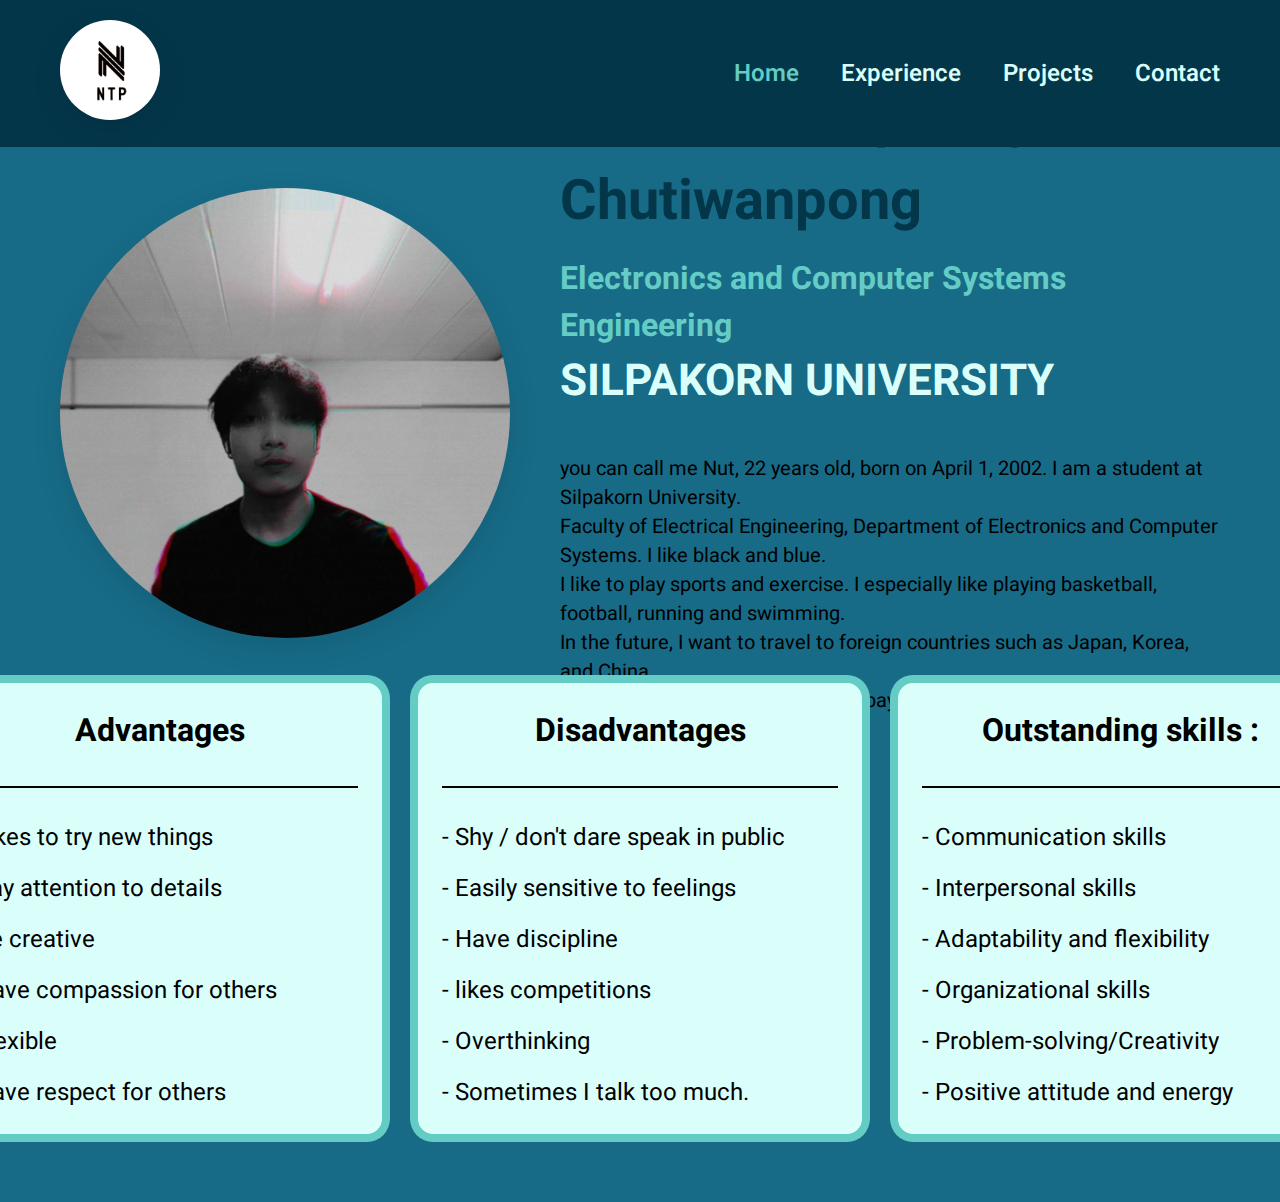
<file: index.html>
<!DOCTYPE html>
<html lang="en">
  <head>
    <meta charset="UTF-8" />
    <meta name="viewport" content="width=device-width, initial-scale=1.0" />
    <link
      href="https://unpkg.com/boxicons@2.1.4/css/boxicons.min.css"
      rel="stylesheet"
    />
    <link rel="stylesheet" href="style.css" />
    <title>Resume</title>
  </head>

  <body>
    <nav>
      <div class="logo">
        <a href="index.html">
          <img src="assets/logo.png" />
        </a>
      </div>
      <div class="nav-links">
        <a class="selected" href="index.html">Home</a>
        <a href="experience.html">Experience</a>
        <a href="projects.html">Projects</a>
        <a href="contact.html">Contact</a>
      </div>
    </nav>

    <div class="main">
      <img src="assets/312423.png" />
      <div class="info">
        <h1>Hello, I'm  <span>Nataphong Chutiwanpong</span></h1>
        <h2>Electronics and Computer Systems Engineering</h2>
        <h3>SILPAKORN UNIVERSITY</h3>
        <p>
          you can call me Nut, 22 years old, born on April 1, 2002.
          I am a student at Silpakorn University.
          <br>Faculty of Electrical Engineering,
          Department of Electronics and Computer Systems.
          I like black and blue. <br>I like to play sports and exercise.
          I especially like playing basketball, football, running and swimming.
          <br>In the future, I want to travel to foreign countries such as Japan, Korea, and China.
          <br>My favorite food is noodles and papaya salad.
        </p>
      </div>
    </div>

    <div class="recent">
      <div class="posts">
        <div class="post-item">
          <h3>Advantages</h3>
          <p>- Likes to try new things</p>
          <p>- Pay attention to details</p>
          <p>- Be creative</p>
          <p>- Have compassion for others</p>
          <p>- Flexible</p>
          <p>- Have respect for others</p>
        </div>
        <div class="post-item">
          <h3>Disadvantages</h3>
          <p>- Shy / don't dare speak in public</p>
          <p>- Easily sensitive to feelings</p>
          <p>- Have discipline</p>
          <p>- likes competitions</p>
          <p>- Overthinking</p>
          <p>- Sometimes I talk too much.</p>
        </div>
        <div class="post-item">
          <h3>Outstanding skills :</h3>
          <p>- Communication skills</p>
          <p>- Interpersonal skills</p>
          <p>- Adaptability and flexibility</p>
          <p>- Organizational skills</p>
          <p>- Problem-solving/Creativity</p>
          <p>- Positive attitude and energy</p>
        </div>
      </div>
    </div>
  </body>
</html>
</file>
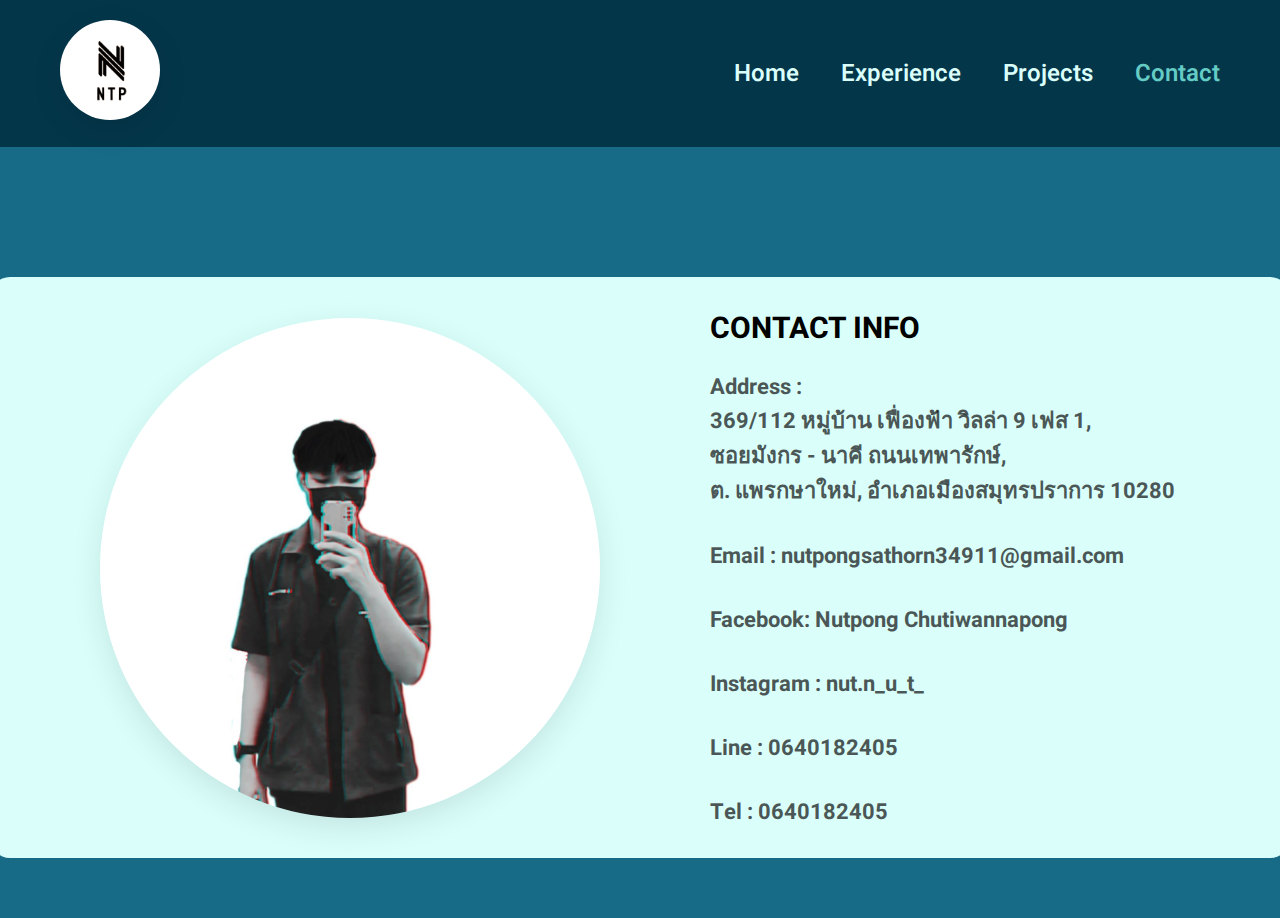
<file: contact.html>
<!DOCTYPE html>
<html lang="en">
  <head>
    <meta charset="UTF-8" />
    <meta name="viewport" content="width=device-width, initial-scale=1.0" />
    <link
      href="https://unpkg.com/boxicons@2.1.4/css/boxicons.min.css"
      rel="stylesheet"
    />
    <link rel="stylesheet" href="style.css" />
    <title>Resume</title>
  </head>

  <body>
    <nav>
      <div class="logo">
        <a href="index.html">
          <img src="assets/logo.png" />
        </a>
      </div>
      <div class="nav-links">
        <a href="index.html">Home</a>
        <a href="experience.html">Experience</a>
        <a href="projects.html">Projects</a>
        <a class="selected" href="contact.html">Contact</a>
      </div>
    </nav>

    <h1 class="page-title"></h1>

    <div class="content">
      <div class="container">
        <img src="assets/8362347.jpg" />
        <div class="about">
          <h2>CONTACT INFO</h2>
          <p>Address :</p>
          <p>369/112 หมู่บ้าน เฟื่องฟ้า วิลล่า 9 เฟส 1,<br> ซอยมังกร - นาคี ถนนเทพารักษ์, <br>ต. แพรกษาใหม่, อำเภอเมืองสมุทรปราการ 10280</p>
          <p><br />Email : nutpongsathorn34911@gmail.com</p>
          <p><br>Facebook: Nutpong Chutiwannapong</p>
          <p><br>Instagram : nut.n_u_t_</p>
          <p><br />Line : 0640182405</p>
          <p><br />Tel : 0640182405</p>
        </div>
      </div>
    </div>
  </body>
</html>
</file>
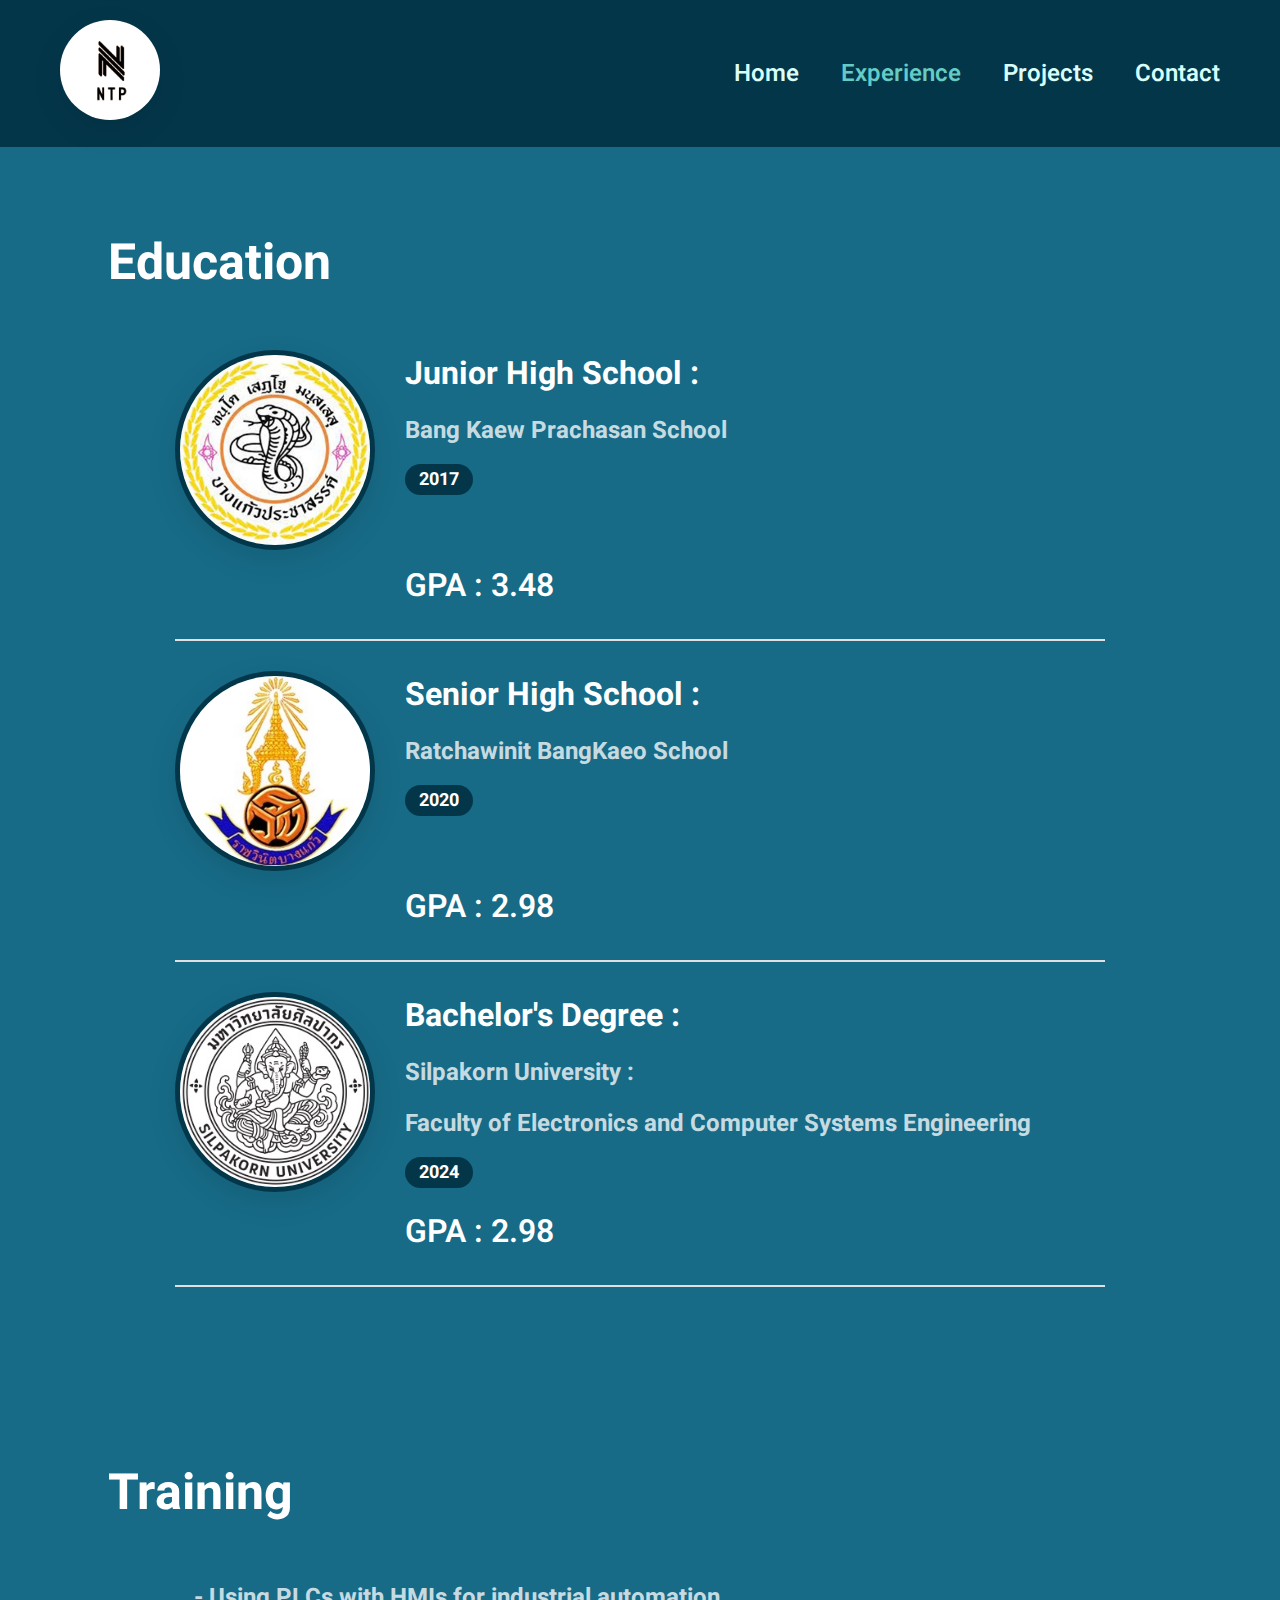
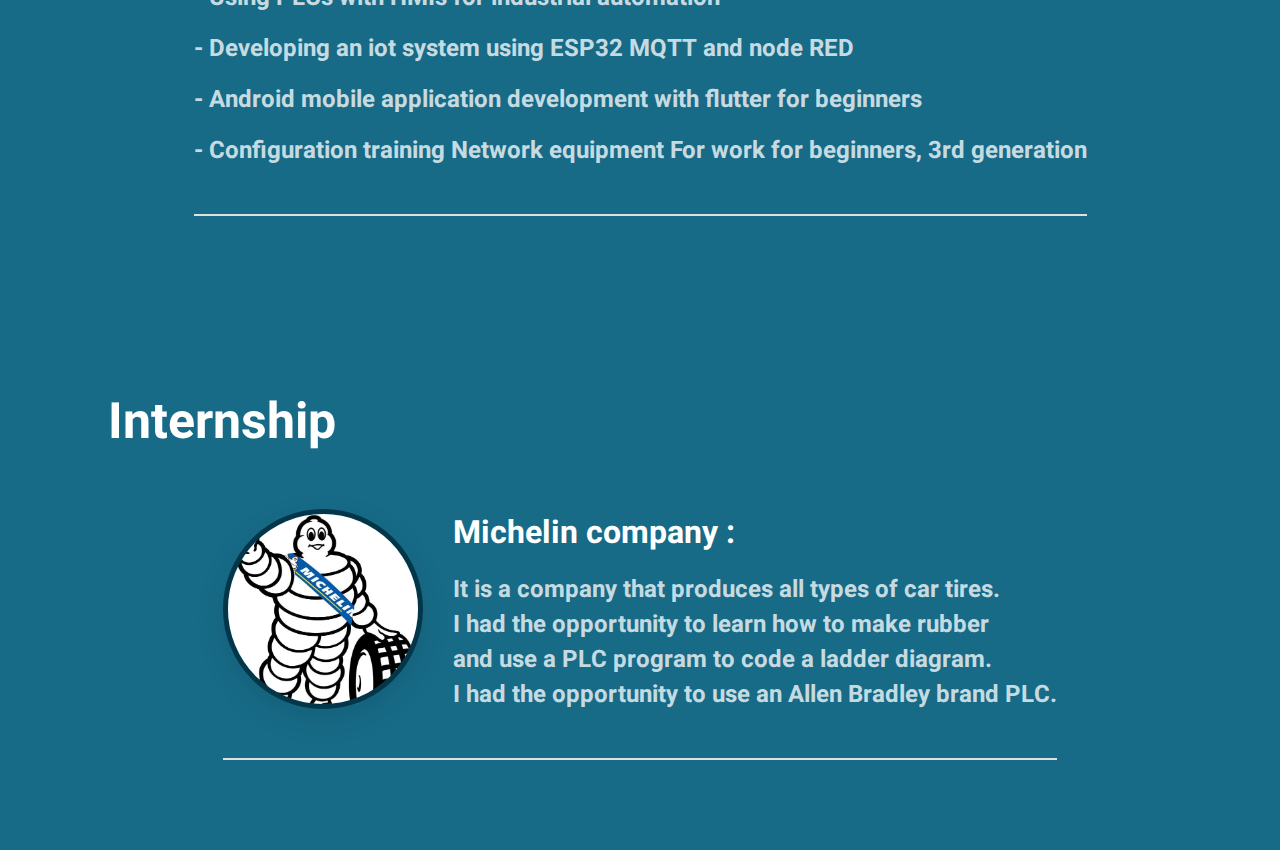
<file: experience.html>
<!DOCTYPE html>
<html lang="en">
  <head>
    <meta charset="UTF-8" />
    <meta name="viewport" content="width=device-width, initial-scale=1.0" />
    <link
      href="https://unpkg.com/boxicons@2.1.4/css/boxicons.min.css"
      rel="stylesheet"
    />
    <link rel="stylesheet" href="style.css" />
    <title>Resume</title>
  </head>

  <body>
    <nav>
      <div class="logo">
        <a href="index.html">
          <img src="assets/logo.png" />
        </a>
      </div>
      <div class="nav-links">
        <a href="index.html">Home</a>
        <a class="selected" href="experience.html">Experience</a>
        <a href="projects.html">Projects</a>
        <a href="contact.html">Contact</a>
      </div>
    </nav>

    <h1 class="page-title">Education</h1>
    <div class="content">
      <div class="works-list">
        <div class="item">
          <img src="assets/item-1.jpg" />
          <div class="details">
            <h3>Junior High School :</h3>
            <h4>Bang Kaew Prachasan School</h4>
            <div class="item-info">
              <div class="year-badge">2017</div>
            </div>
            <p><br />GPA : 3.48</p>
          </div>
        </div>
        <div class="item">
          <img src="assets/item-2.jpg" />
          <div class="details">
            <h3>Senior High School :</h3>
            <h4>Ratchawinit BangKaeo School</h4>
            <div class="item-info">
              <div class="year-badge">2020</div>
            </div>
            <p><br />GPA : 2.98</p>
          </div>
        </div>
        <div class="item">
          <img src="assets/item-3.jpg" />
          <div class="details">
            <h3>Bachelor's Degree :</h3>
            <h4>Silpakorn University :</h4>
            <h4>Faculty of Electronics and Computer Systems Engineering</h4>
            <div class="item-info">
              <div class="year-badge">2024</div>
            </div>
            <p>GPA : 2.98</p>
          </div>
        </div>
      </div>
    </div>
    <h1 class="page-title">Training</h1>
    <div class="content">
      <div class="works-list">
        <div class="item">
          <div class="details">
            <h4>
              - Using PLCs with HMIs for industrial automation
            </h4>
            <h4>- Developing an iot system using ESP32 MQTT and node RED</h4>
            <h4>- Android mobile application development with flutter for beginners</h4>
            <h4>
              - Configuration training Network equipment For work for beginners,
              3rd generation
            </h4>

          </div>
        </div>
      </div>
    </div>
    <!-- <h1 class="page-title">Part time work</h1>
    <div class="content">
      <div class="works-list">
        <div class="item">
          <div class="details">
            <h5>- Sewing / cutting clothes</h5>
            <h5>- Teacher's assistant</h5>
            <h5>- Deliver the mattress</h5>
          </div>
        </div>
      </div>
    </div> -->
    <h1 class="page-title">Internship</h1>
    <div class="content">
      <div class="works-list">
        <div class="item">
          <img src="assets/item-4.jpg" />
          <div class="details">
            <h3>Michelin company :</h3>
            <h4>
              It is a company that produces all types of car tires.
              <br>I had the opportunity to learn how to make rubber <br>and use a PLC program to code a ladder diagram.
              <br>I had the opportunity to use an Allen Bradley brand PLC.
            </h4>
          </div>
        </div>
      </div>
    </div>
  </body>
</html>
</file>
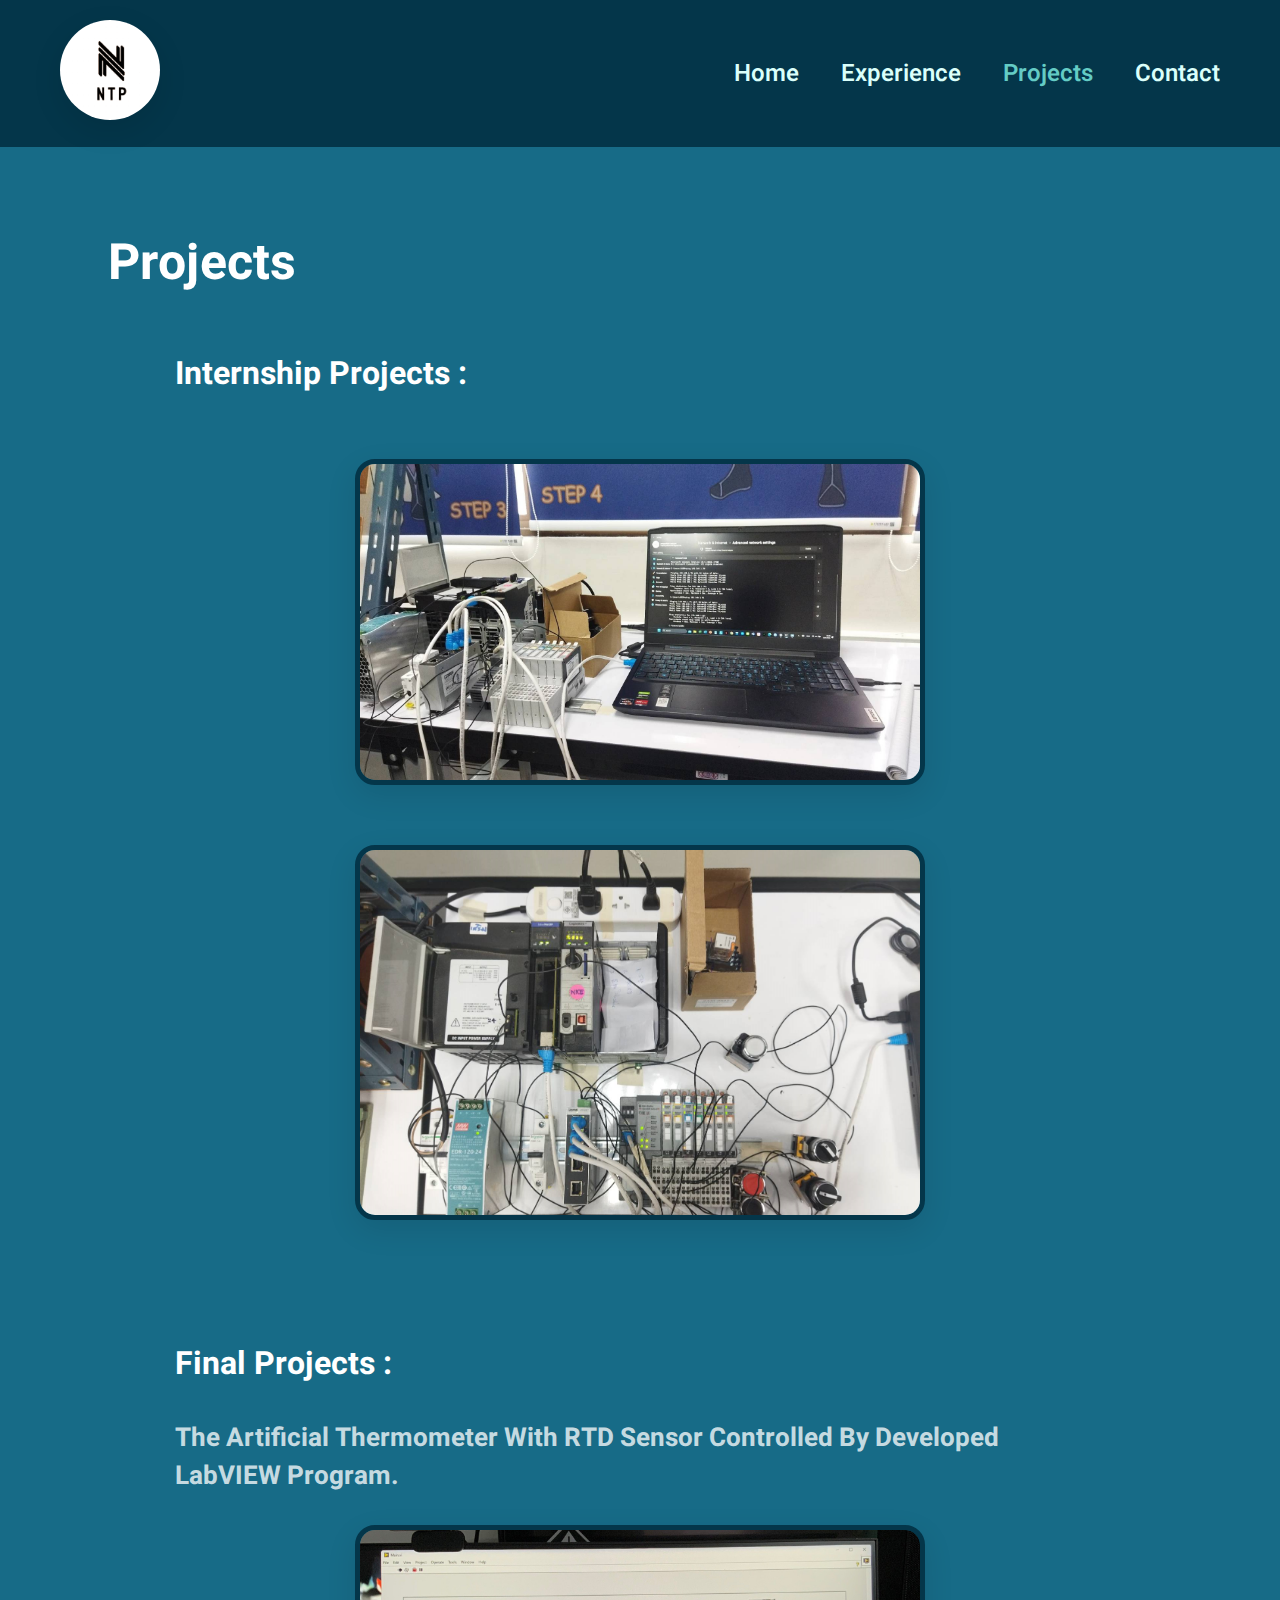
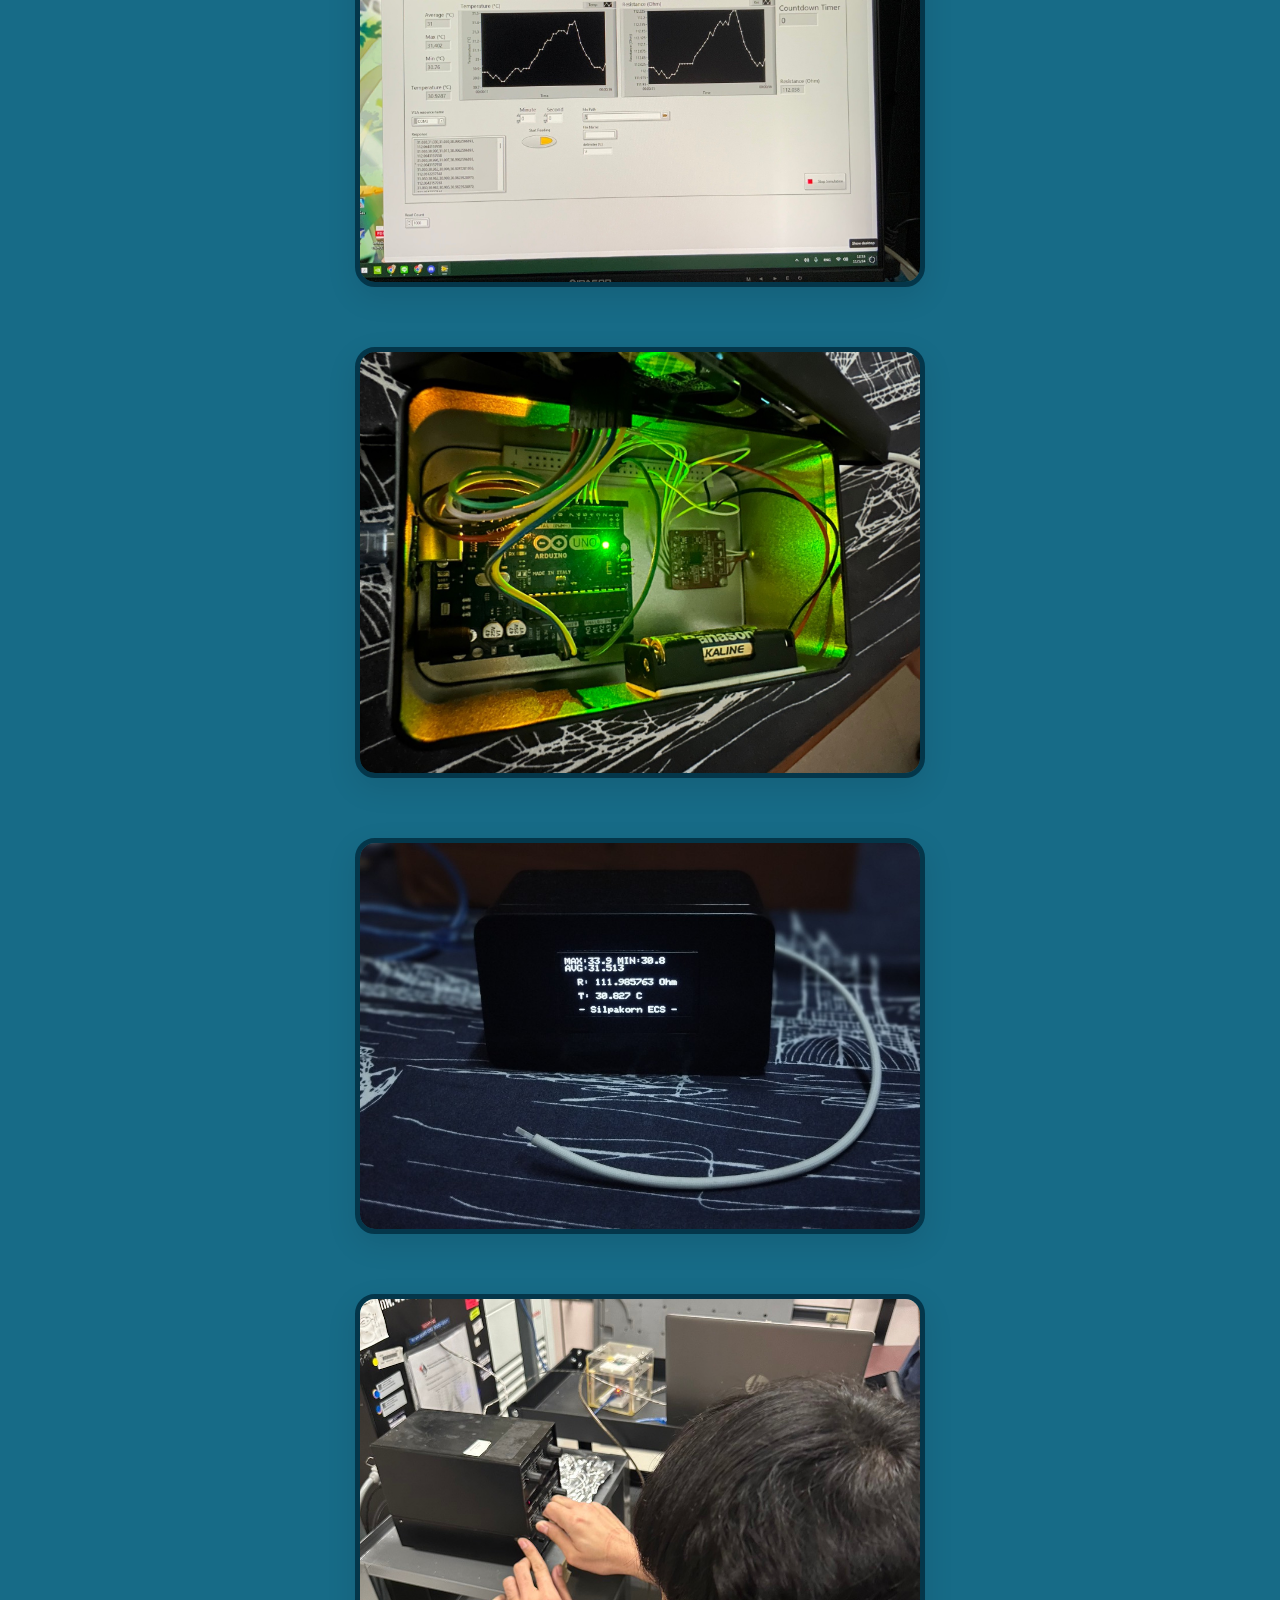
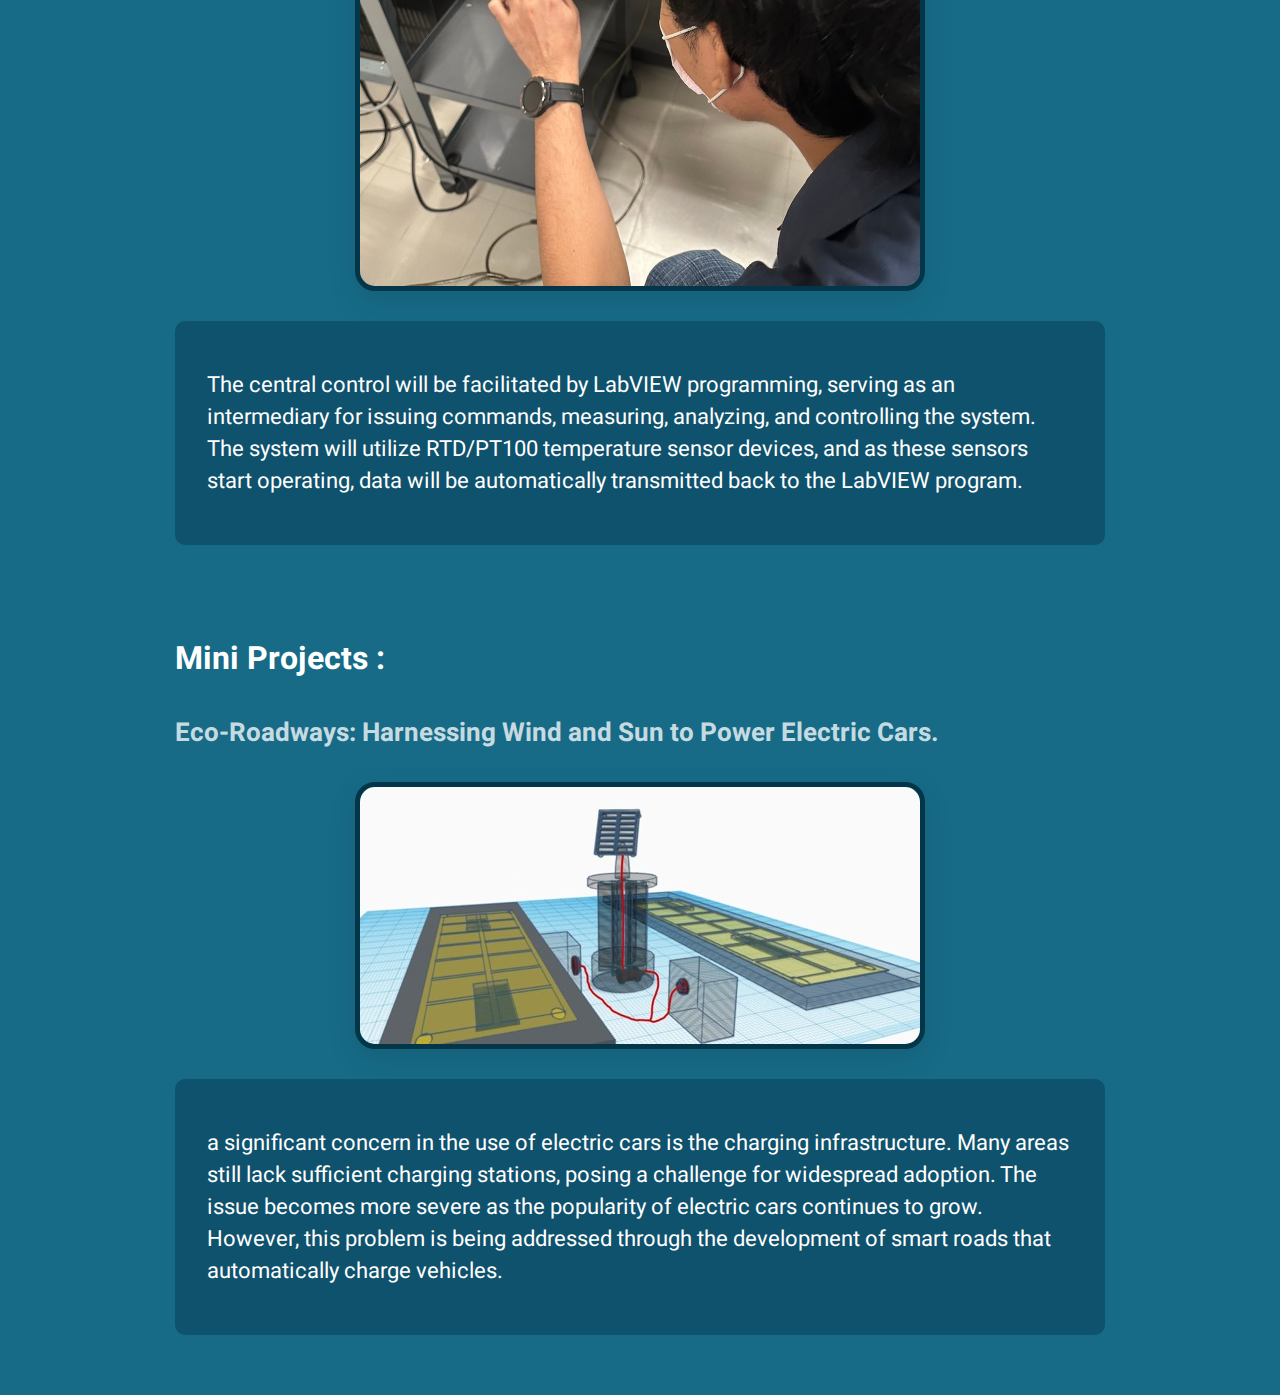
<file: projects.html>
<!DOCTYPE html>
<html lang="en">
  <head>
    <meta charset="UTF-8" />
    <meta name="viewport" content="width=device-width, initial-scale=1.0" />
    <link
      href="https://unpkg.com/boxicons@2.1.4/css/boxicons.min.css"
      rel="stylesheet"
    />
    <link rel="stylesheet" href="style.css" />
    <title>Resume</title>
  </head>

  <body>
    <nav>
      <div class="logo">
        <a href="index.html">
          <img src="assets/logo.png" />
        </a>
      </div>
      <div class="nav-links">
        <a href="index.html">Home</a>
        <a href="experience.html">Experience</a>
        <a class="selected" href="projects.html">Projects</a>
        <a href="contact.html">Contact</a>
      </div>
    </nav>

    <h1 class="page-title">Projects</h1>

    <div class="content">
      <h1>Internship Projects :</h1>
      <img src="assets/project_3_1.png" />
      <img src="assets/project_3_2.png" />
    </div>

    <div class="content">
      <h1>Final Projects :</h1>
      <h2>
        The Artificial Thermometer With RTD Sensor Controlled By Developed
        LabVIEW Program.
      </h2>
      <img src="assets/project2_4.png" />
      <img src="assets/project2_2.png" />
      <img src="assets/project2_1.png" />
      <img src="assets/project2_3.png" />
      <p>
        The central control will be facilitated by LabVIEW programming, serving
        as an intermediary for issuing commands, measuring, analyzing, and
        controlling the system. The system will utilize RTD/PT100 temperature
        sensor devices, and as these sensors start operating, data will be
        automatically transmitted back to the LabVIEW program.
      </p>
    </div>

    <div class="content">
      <h1>Mini Projects :</h1>
      <h2>Eco-Roadways: Harnessing Wind and Sun to Power Electric Cars.</h2>
      <img src="assets/project1.png" />
      <p>
        a significant concern in the use of electric cars is the charging
        infrastructure. Many areas still lack sufficient charging stations,
        posing a challenge for widespread adoption. The issue becomes more
        severe as the popularity of electric cars continues to grow. However,
        this problem is being addressed through the development of smart roads
        that automatically charge vehicles.
      </p>
    </div>
  </body>
</html>
</file>
<file: style.css>
@import url("https://fonts.googleapis.com/css2?family=Heebo:wght@300;400;500;600;700;800&display=swap");

html {
  scroll-behavior: smooth;
}

* {
  margin: 0;
  padding: 0;
  box-sizing: border-box;
  font-family: "Heebo", sans-serif;
}

a {
  text-decoration: none;
  color: #000;
}

body {
  background-color: #176B87;
}

img {
  object-fit: cover;
  object-position: top;
  box-shadow: 0 10px 30px rgba(0, 0, 0, 0.1);
}

nav {
  padding: 20px 148px;
  background-color: #04364A;
  display: flex;
  align-items: center;
  justify-content: space-between;
  font-weight: 600;
}

nav .logo {
  display: flex;
  align-items: center;
  gap: 10px;
}

nav .logo img {
  width: 100px;
  height: 100px;
  border-radius: 50%;
}

nav .nav-links {
  display: flex;
  gap: 42px;
}

nav .nav-links a {
  transition: color 0.3s ease;
  font-size: 24px;
  color: #DAFFFB;
}

nav .nav-links a:hover,
nav .nav-links a.selected {
  color: #64CCC5;
}

.main {
  padding: 0 148px;
  display: flex;
  align-items: center;
  justify-content: space-between;
  gap: 50px;
  height: calc(100vh - 80px);
  margin-top: -9rem;
}

.main .info h1 {
  font-size: 44px;
  margin-bottom: 12px;
  color: #04364A;
}

.main .info h1 span {
  font-size: 56px;
  -webkit-text-fill-color: #04364A;
}

.main .info h2 {
  font-size: 32px;
  color: #64CCC5;
}

.main .info h3 {
  font-size: 44px;
  margin-bottom: 40px;
  color: #DAFFFB;
}

.main .info p {
  font-size: 20px;
  margin-bottom: 35px;
  width: 100%;
}

.main img {
  width: 450px;
  height: 450px;
  border-radius: 100%;
  -webkit-border-radius: 100%;
  -moz-border-radius: 100%;
  -ms-border-radius: 100%;
  -o-border-radius: 100%;
}

.recent {
  margin-top: -13rem;
  padding: 60px 148px;
}

.recent .posts {
  display: flex;
  justify-content: center;
  gap: 20px;
}

.recent .posts .post-item {
  background-color: #DAFFFB;
  border: solid 8px #64CCC5;
  padding: 24px;
  width: 460px;
  border-radius: 5%;
  -webkit-border-radius: 5%;
  -moz-border-radius: 5%;
  -ms-border-radius: 5%;
  -o-border-radius: 5%;
  transition: all 0.3s ease;
  -webkit-transition: all 0.3s ease;
  -moz-transition: all 0.3s ease;
  -ms-transition: all 0.3s ease;
  -o-transition: all 0.3s ease;
}

.recent .posts .post-item:hover {
  background-color: #abfff7;
  transition: all 0.3s ease;
  -webkit-transition: all 0.3s ease;
  -moz-transition: all 0.3s ease;
  -ms-transition: all 0.3s ease;
  -o-transition: all 0.3s ease;
}

.recent .posts .post-item h3 {
  font-size: 32px;
  padding-bottom: 2rem;
  text-align: center;
  margin-bottom: 2rem;
  border-bottom: 2px solid #000000;
}

.recent .posts .post-item .info {
  display: flex;
  gap: 10px;
  margin-bottom: 10px;
}

.recent .posts .post-item .info h5 {
  font-size: 18px;
  font-weight: 400;
}

.recent .posts .post-item p {
  width: 400px;
  font-size: 24px;
  margin-top: 1rem;
}

.works-list .item {
  display: flex;
  gap: 30px;
  margin-bottom: 30px;
  padding-bottom: 30px;
  border-bottom: 2px solid #e0e0e0;
}

.works-list .item img {
  width: 200px;
  height: 200px;
  border-radius: 100%;
  border: solid 5px #04364A;
  -webkit-border-radius: 100%;
  -moz-border-radius: 100%;
  -ms-border-radius: 100%;
  -o-border-radius: 100%;
}

.works-list .item h3 {
  font-size: 32px;
  margin-bottom: 16px;
  color: #ffffff;
}

.works-list .item h4 {
  color: #ffffffc5;
  font-size: 24px;
  margin-bottom: 16px;
}

.works-list .item h5 {
  color: #ffffffc5;
  font-size: 24px;
  margin-bottom: 16px;
  margin-left : -37rem ;
}

.works-list .item .details .item-info {
  display: flex;
  align-items: center;
  gap: 20px;
  margin-bottom: 20px;
}

.works-list .item .details .item-info .year-badge {
  background-color: #04364A;
  padding: 2px 14px;
  color: #fff;
  border-radius: 16px;
  font-size: 18px;
  font-weight: bold;
}

.works-list .item .details .item-info h4 {
  color: #8695a4;
  font-size: 18px;
}

.works-list .item .details p {
  width: 700px;
  text-align: justify;
  font-size: 32px;
  font-weight: 600;
  color: #ffffff;
}

.page-title {
  margin-left: 3rem;
  padding: 80px 234px 20px;
  width: 100%;
  font-size: 50px;
  color: #ffffff;
}

.content {
  padding: 30px 148px 60px;
  display: flex;
  flex-direction: column;
  align-items: center;
}

.content h1 {
  font-size: 32px;
  margin-bottom: 2rem;
  color:#ffffff;
}

.content h2 {
  font-size: 26px;
  color: #ffffffc5;
}

.content img {
  width: 500px;
}

.content > p {
  color: #ffffff;
  padding: 3rem 2rem;
  width: 930px;
  font-size: 22px;
  margin: 20px 0;
  background-color: #0f526d;
  margin: auto;
  border-radius: 10px;
  -webkit-border-radius: 10px;
  -moz-border-radius: 10px;
  -ms-border-radius: 10px;
  -o-border-radius: 10px;
  transition: all 0.3s ease;
  -webkit-transition: all 0.3s ease;
  -moz-transition: all 0.3s ease;
  -ms-transition: all 0.3s ease;
  -o-transition: all 0.3s ease;
}

.content > p:hover {
  background-color: #0d485f;
  transition: all 0.3s ease;
  -webkit-transition: all 0.3s ease;
  -moz-transition: all 0.3s ease;
  -ms-transition: all 0.3s ease;
  -o-transition: all 0.3s ease;
}

.content > img {
  width: 58%;
  margin: 30px 0;
  border-radius: 20px;
  border: solid 5px #04364A;
}

.content > h1,
.content > h2 {
  width: 930px;
}

.content .container {
  background-color: #DAFFFB;
  padding: 30px;
  display: flex;
  align-items: center;
  gap: 30px;
  width: 1300px;
  border-radius: 20px;
}

.content .container img {
  width: 500px;
  height: 500px;
  border-radius: 100%;
  margin-right: 5rem;
  margin-left: 5rem;
  -webkit-border-radius: 100%;
  -moz-border-radius: 100%;
  -ms-border-radius: 100%;
  -o-border-radius: 100%;
}

.content .container h2 {
  color:#000;
  margin-bottom: 20px;
  font-size: 30px;
}

.content .container .about > p {
  text-align: justify;
  font-weight: bold;
  font-size: 22px;
  color: #000000ab;
}

@media screen and (max-width: 1400px) {
  nav {
    padding: 20px 60px;
  }

  .main {
    padding: 0 60px;
  }

  .recent {
    padding: 60px;
  }

  .page-title {
    padding: 80px 60px 20px;
  }
}

@media screen and (max-width: 1200px) {
  nav {
    padding: 20px 40px;
  }

  .main {
    padding: 0 40px;
  }

  .main img {
    width: 340px;
    height: 340px;
  }

  .recent {
    padding: 40px;
  }

  .works-list .item .details p {
    width: 100%;
  }

  .page-title {
    padding: 80px 40px 20px;
  }

  .content .work-info,
  .content > p,
  .content > img,
  .content > h1,
  .content > h2,
  .content .container {
    width: 100%;
  }

  .content .container img {
    width: 250px;
    height: 250px;
  }

  .content .container h2 {
    font-size: 24px;
    margin-bottom: 10px;
  }

  .content .container .about > p {
    font-size: 14px;
  }
}

@media screen and (max-width: 992px) {
  nav {
    padding: 20px;
  }

  .main {
    padding: 0 20px;
  }

  .main img {
    width: 300px;
    height: 300px;
  }

  .main .info h1 {
    font-size: 34px;
  }

  .main .info p {
    font-size: 15px;
  }

  .main .info button {
    font-size: 15px;
    padding: 8px 22px;
  }

  .recent {
    padding: 40px 20px;
  }

  .recent .posts .post-item {
    width: 100%;
  }

  .recent .posts .post-item h3 {
    font-size: 20px;
  }

  .recent .posts .post-item .info h5 {
    font-size: 14px;
  }

  .recent .posts .post-item p {
    width: 100%;
    font-size: 14px;
  }

  .works-list .item {
    flex-direction: column;
    padding: 0 20px 30px;
  }

  .works-list .item img {
    width: 100%;
    height: auto;
  }

  .works-list .details .item h3 {
    font-size: 24px;
    margin-bottom: 12px;
  }

  .works-list .item .details .item-info .year-badge {
    font-size: 12px;
  }

  .works-list .item .details .item-info h4 {
    font-size: 15px;
  }

  .works-list .item .details p {
    font-size: 14px;
  }

  .content {
    padding: 30px 20px 60px;
  }

  .content .container h2 {
    font-size: 20px;
  }

  .content .container .about > p {
    font-size: 13px;
  }
}

@media screen and (max-width: 768px) {
  nav {
    justify-content: center;
  }

  nav .logo {
    display: none;
  }

  .main {
    flex-direction: column;
    justify-content: space-around;
    margin: 40px 0;
    height: auto;
  }

  .main .info h1 {
    font-size: 30px;
    margin-bottom: 16px;
  }

  .main .info p {
    margin-bottom: 16px;
  }

  .main .info button {
    padding: 6px 20px;
    font-size: 13px;
  }

  .main img {
    margin-top: 20px;
    width: 100%;
    height: auto;
    border-radius: 50px;
  }

  .recent .posts,
  .content .container {
    flex-direction: column;
  }

  .content .container img {
    width: 100%;
    height: auto;
  }
}
</file>
